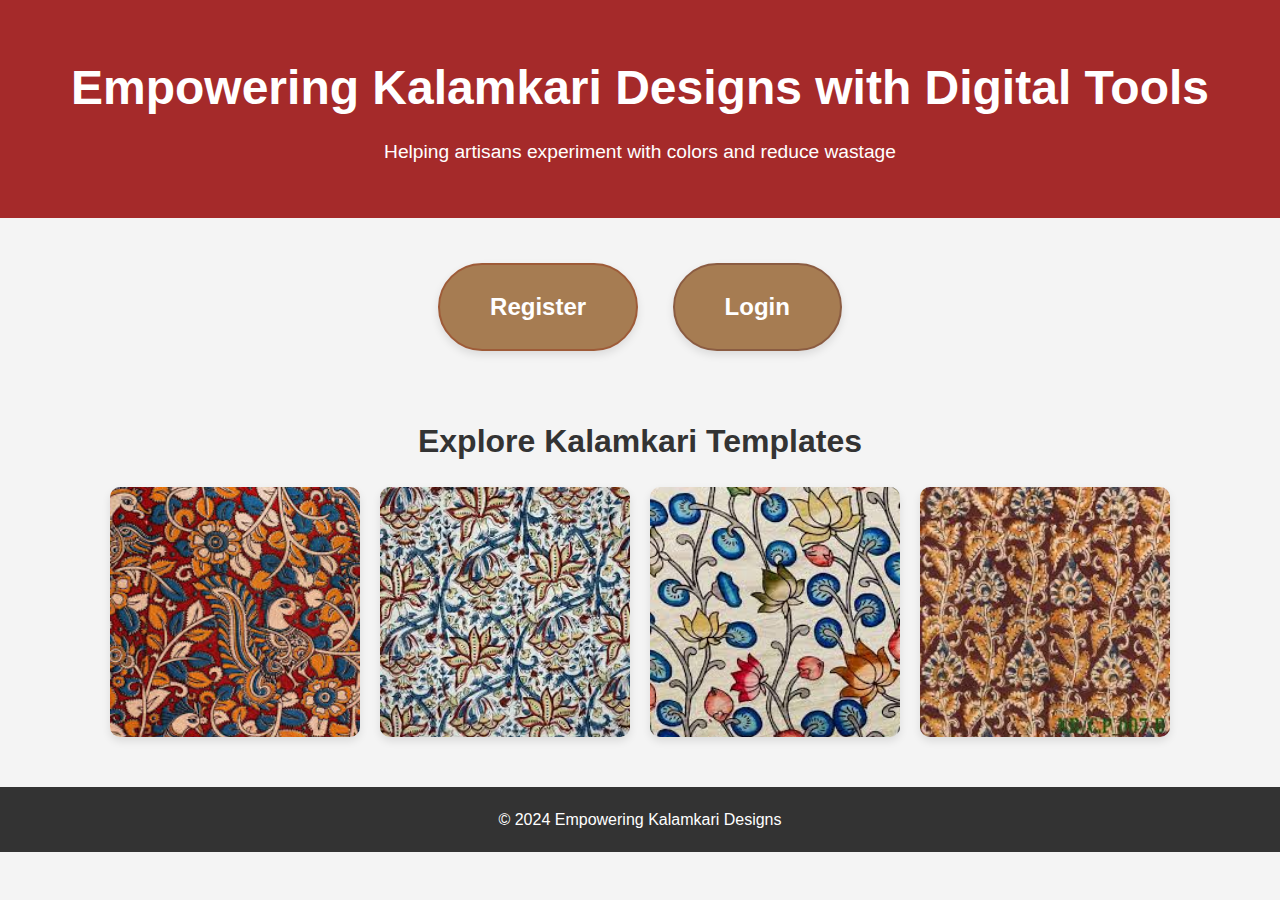
<file: csp/index.html>
<!DOCTYPE html>
<html lang="en">
<head>
    <meta charset="UTF-8">
    <meta name="viewport" content="width=device-width, initial-scale=1.0">
    <title>Empowering Kalamkari Designs</title>
    <link rel="stylesheet" href="style.css">
</head>
<body>
    <header>
        <h1>Empowering Kalamkari Designs with Digital Tools</h1>
        <p>Helping artisans experiment with colors and reduce wastage</p>
    </header>

    <section class="buttons">
        <a href="register.php" class="btn register-btn">Register</a>
		<a href="login.php" class="btn login-btn">Login</a>
    </section>

    <!-- Kalamkari Templates Section -->
    <section class="template-gallery">
        <h2>Explore Kalamkari Templates</h2>
        <div class="gallery">
            <img src="s3.jpg" alt="Kalamkari Template 1">
            <img src="s2.jpg" alt="Kalamkari Template 2">
            <img src="s.jpg" alt="Kalamkari Template 3">
            <img src="s6.jpg" alt="Kalamkari Template 4">
        </div>
    </section>

    <footer>
        <p>&copy; 2024 Empowering Kalamkari Designs</p>
    </footer>
</body>
</html>
</file>
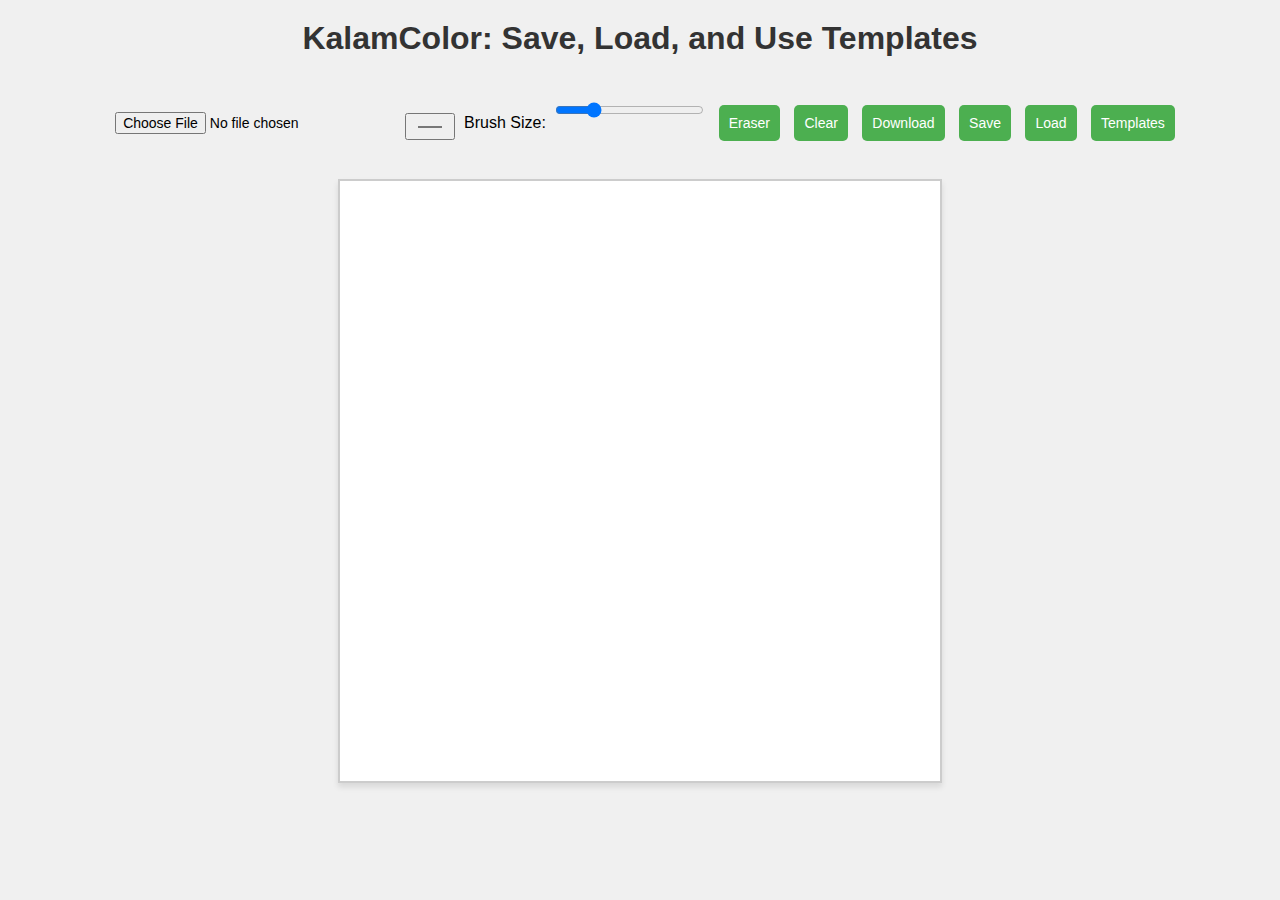
<file: csp/main.html>
<!DOCTYPE html>
<html lang="en">
<head>
  <meta charset="UTF-8">
  <meta name="viewport" content="width=device-width, initial-scale=1.0">
  <title>KalamColor - Save, Load, and Templates</title>
  <link rel="stylesheet" href="style1.css">
</head>
<body>
  <h1 align="center">KalamColor: Save, Load, and Use Templates</h1>
  <div align="center" class="controls">
    <input type="file" id="upload" accept="image/*">
    <input type="color" id="color-picker" value="#ff0000">
    <label for="brush-size">Brush Size:</label>
    <input type="range" id="brush-size" min="1" max="50" value="10">
    <button id="undo">Eraser</button>
    <button id="clear">Clear</button>
    <button id="download">Download</button>
    <button id="save">Save</button>
    <button id="load">Load</button>
    <button id="templates-button">Templates</button>
  </div>
  <canvas id="canvas" width="600" height="600"></canvas>

  <!-- Saved Images Modal -->
  <div id="saved-images-modal" class="modal hidden">
    <div class="modal-content">
      <h3>Select a Saved Image</h3>
      <div id="saved-images"></div>
      <button id="close-modal">Close</button>
    </div>
  </div>

  <!-- Template Library Modal -->
  <div id="template-library-modal" class="modal hidden">
    <div class="modal-content">
      <h3>Select a Template</h3>
      <div id="template-list"></div>
      <button id="close-template-modal">Close</button>
    </div>
  </div>

  <script src="script1.js"></script>
</body>
</html>
</file>
<file: csp/style.css>
* {
    margin: 0;
    padding: 0;
    box-sizing: border-box;
}

body {
    font-family: Arial, sans-serif;
    background-color: #f4f4f4;
    color: #333;
    line-height: 1.6;
}

header {
    background-color: brown; /* Vibrant brown color */
    color: #fff;
    text-align: center;
    padding: 50px 20px;
}

header h1 {
    font-size: 3em;
    margin-bottom: 10px;
}

header p {
    font-size: 1.2em;
}

section.buttons {
    text-align: center;
    margin-top: 30px;
}

section.buttons .btn {
    display: inline-block;
    color: #fff; /* White text */
    font-size: 1.4em;
    text-align: center;
    line-height: 2em;
    text-decoration: none;
    padding: 20px 40px;
    margin: 15px;
    border-radius: 50px; /* Rounded corners for flower-like effect */
    box-shadow: 0 4px 8px rgba(0, 0, 0, 0.1);
    transition: all 0.3s ease;
    font-weight: bold;
}

section.buttons .login-btn {
    background-color: #a67c52; /* Light brown for Login button */
    width: auto;
    height: auto;
    padding: 18px 50px;
    border: 2px solid #8b5c42; /* Darker brown border */
    font-size: 1.5em;
}

section.buttons .register-btn {
    background-color: #a67c52; /* A slightly different shade of brown for Register button */
    width: auto;
    height: auto;
    padding: 18px 50px;
    border: 2px solid #9e5b38; /* Darker brown border */
    font-size: 1.5em;
}

section.buttons .btn:hover {
    transform: scale(1.1);
    box-shadow: 0 6px 12px rgba(0, 0, 0, 0.2);
}

/* Kalamkari Templates Section */
.template-gallery {
    text-align: center;
    margin: 50px 0;
}

.template-gallery h2 {
    font-size: 2em;
    margin-bottom: 20px;
    color: #333;
}

.gallery {
    display: flex;
    justify-content: center;
    gap: 20px;
    flex-wrap: wrap;
}

.gallery img {
    width: 250px;
    height: 250px;
    object-fit: cover;
    border-radius: 10px;
    box-shadow: 0 4px 8px rgba(0, 0, 0, 0.1);
    transition: transform 0.3s ease;
}

.gallery img:hover {
    transform: scale(1.05);
}

footer {
    text-align: center;
    padding: 20px;
    background-color: #333;
    color: white;
    margin-top: 50px;
}

footer p {
    font-size: 1em;
}
</file>
<file: csp/style1.css>
/* General body styling */
body {
  font-family: Arial, sans-serif;
  margin: 0;
  padding: 0;
  background-color: #f0f0f0;
  text-align: center;
}

h1 {
  margin: 20px 0;
  color: #333;
}

/* Center align controls */
.controls {
  margin: 10px auto;
  padding: 10px;
}

.controls input,
.controls button {
  margin: 5px;
  padding: 10px;
  font-size: 14px;
}

button {
  cursor: pointer;
  background-color: #4caf50;
  color: white;
  border: none;
  border-radius: 5px;
  transition: background-color 0.3s;
}

button:hover {
  background-color: #45a049;
}

/* Canvas styling */
canvas {
  display: block;
  margin: 20px auto;
  border: 2px solid #ccc;
  background-color: white;
  box-shadow: 0px 4px 6px rgba(0, 0, 0, 0.1);
}

/* Modal styling */
.modal {
  position: fixed;
  top: 0;
  left: 0;
  width: 100%;
  height: 100%;
  background-color: rgba(0, 0, 0, 0.5);
  display: flex;
  justify-content: center;
  align-items: center;
  z-index: 1000;
}

.modal.hidden {
  display: none;
}

.modal-content {
  background-color: white;
  padding: 20px;
  border-radius: 10px;
  width: 80%;
  max-width: 600px;
  max-height: 80%;
  overflow: hidden;
  box-shadow: 0px 6px 10px rgba(0, 0, 0, 0.2);
  text-align: center;
  display: flex;
  flex-direction: column;
}

.modal-content h3 {
  margin: 10px 0;
}

/* Scrollable container for saved images */
#saved-images {
  display: flex;
  flex-wrap: wrap;
  gap: 10px;
  justify-content: flex-start;
  overflow-y: auto;
  max-height: 300px; /* Set the maximum height for scrollability */
  padding: 10px;
  border: 1px solid #ccc;
  border-radius: 5px;
}

/* Style for individual saved image containers */
#saved-images .image-container {
  display: flex;
  align-items: center;
  justify-content: space-between; /* Ensures spacing between elements */
  gap: 20px; /* Space between image and button */
}

#saved-images .image-container img {
  width: 300px; /* Smaller image size for saved images */
  height: 300px;
}

#saved-images .image-container button {
  margin-left: auto; /* Align delete button to the right */
  background-color: red;
  color: white;
  border: none;
  border-radius: 5px;
  padding: 5px 10px;
  font-size: 12px;
  cursor: pointer;
  transition: background-color 0.3s;
}

#saved-images .image-container button:hover {
  background-color: darkred;
}

/* Style for individual template image containers */
#template-list .image-container {
  display: flex;
  align-items: center;
  justify-content: space-between; /* Ensures spacing between elements */
  gap: 30px; /* Larger space between image and button */
}

#template-list .image-container img {
  width: 500px; /* Larger image size for templates */
  height: 500px;
}
#template-list {
  display: flex;
  flex-wrap: wrap;
  gap: 10px;
  justify-content: flex-start;
  overflow-y: auto;
  max-height: 400px; /* Adjust max height for scrollability */
  padding: 10px;
  border: 1px solid #ccc;
  border-radius: 5px;
}

#template-list .image-container button {
  margin-left: auto; /* Align delete button to the right */
  background-color: red;
  color: white;
  border: none;
  border-radius: 5px;
  padding: 5px 10px;
  font-size: 12px;
  cursor: pointer;
  transition: background-color 0.3s;
}

#template-list .image-container button:hover {
  background-color: darkred;
}


/* Close buttons */
button#close-modal,
button#close-template-modal {
  margin-top: 15px;
  background-color: #333;
  color: white;
}

button#close-modal:hover,
button#close-template-modal:hover {
  background-color: #555;
}
</file>
